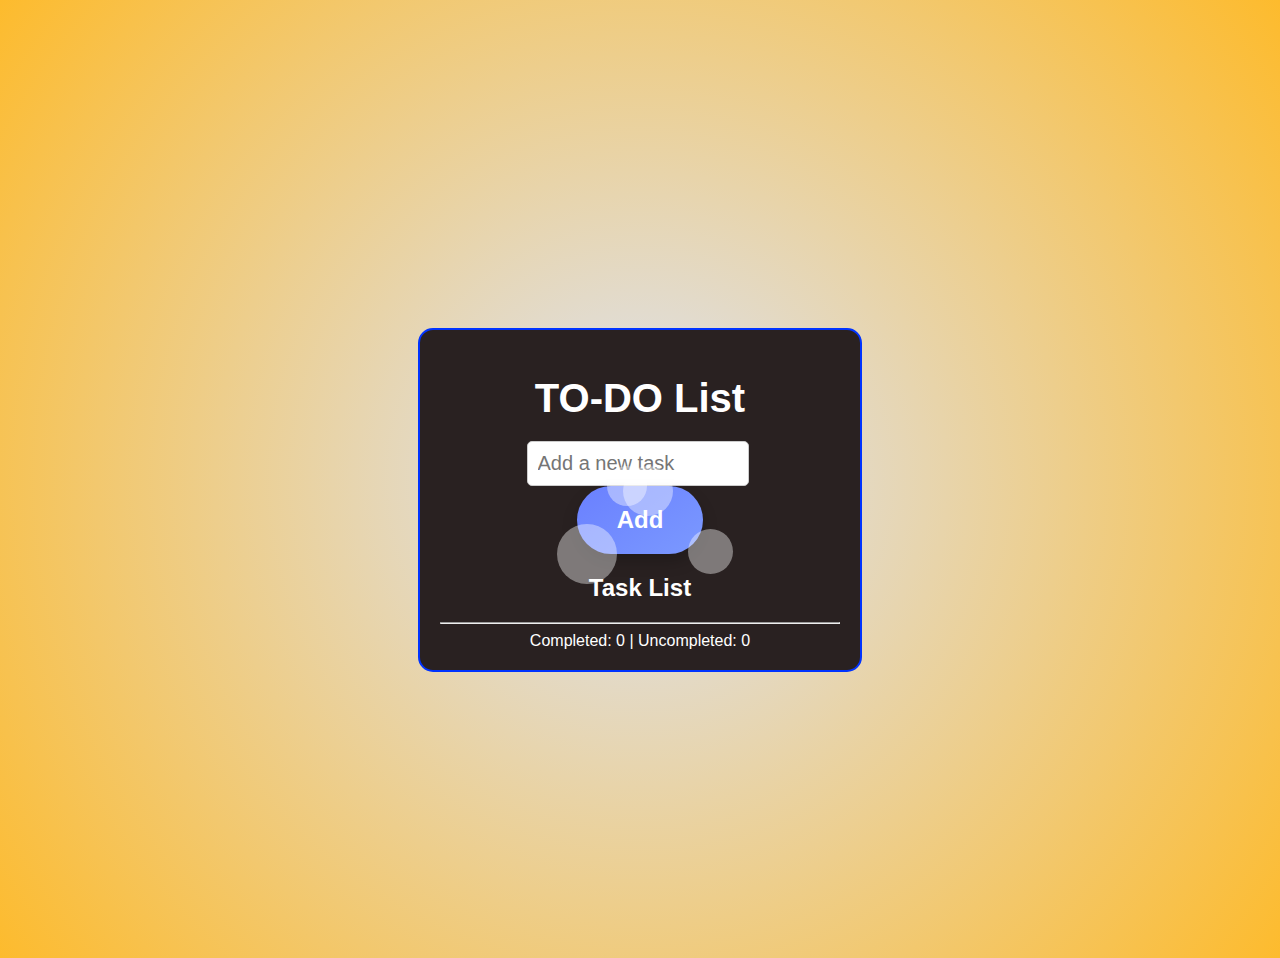
<file: todo-list-project/index.html>
<!DOCTYPE html>
<html lang="en">
    <head>
        <title>TO-DO List</title>
        <link rel="stylesheet" href="style.css" />
    </head>
    <body>
        <div class="container" id="todo-container">
            <div id="header">
                <h1>TO-DO List</h1>
            </div>

            <div id="todo-form">
                <input 
                    type="text"
                    class="input-item"
                    name="input-box"
                    id="input-box"
                    placeholder="Add a new task"
                />

                <div class="container">
        <button class="play-button">
            Add
            <div class="floating-shape shape1"></div>
            <div class="floating-shape shape2"></div>
            <div class="floating-shape shape3"></div>
            <div class="floating-shape shape4"></div>
        </button>
    </div>
            </div>

            <h2>Task List</h2>
            <ul id="list-container"></ul>
            <hr />
            <div class="counter-container">
                <div id="task-counters">
                    Completed: <span id="completed-counter">0</span> | Uncompleted: <span id="uncompleted-counter">0</span>
                </div>
            </div>
        </div>

        <script type="text/javascript" src="script.js"></script>
    </body>
</html>
</file>
<file: todo-list-project/style.css>
.completed {
    text-decoration: line-through;
    color: gray;
    border: 1px solid lightgray;
}

body {
    background: rgb(0,0,0);
    background: radial-gradient(circle, rgba(0,0,0,0.028124999999999956) 0%, rgba(253,187,45,1) 100%);
    font-family: Arial, sans-serif;
    text-align: center;
    margin-top: 50px;
}

#todo-container {
    background: rgb(41, 33, 33);
    width: 400px;
    margin: 0 auto;
    border: 2px solid #0033ff;
    padding: 20px;
    color: white;
    border-radius: 15px;
}

#header {
    margin: 5px;
    font-size: 20px;
    text-align: center;
}

h1 {
    margin-bottom: 20px;
}

#input-box {
    width: 200px;
    padding: 10px;
    border: 1px solid #ccc;
    border-radius: 5px;
    margin-right: 5px;
    font-size: 20px;
}

body {
    display: flex;
    justify-content: center;
    align-items: center;
    height: 100vh;
    background-color: #e1eaff;
    font-family: 'Arial', sans-serif;
}

.container {
    text-align: center;
}

.play-button {
    position: relative;
    background: linear-gradient(145deg, #6a80ff, #7b99ff);
    color: white;
    border: none;
    padding: 20px 40px;
    border-radius: 50px;
    font-size: 24px;
    font-weight: bold;
    display: inline-flex;
    align-items: center;
    justify-content: center;
    box-shadow: 0 8px 16px rgba(0, 0, 0, 0.2);
    cursor: pointer;
    outline: none;
    transition: transform 0.3s ease;
}

.play-button:hover {
    transform: scale(1.1);
}

.floating-shape {
    position: absolute;
    border-radius: 50%;
    background-color: rgba(255, 255, 255, 0.4);
    animation: float 4s infinite ease-in-out;
}

.shape1 {
    width: 40px;
    height: 40px;
    top: -20px;
    left: 30px;
    animation-delay: -1.2s;
}

.shape2 {
    width: 50px;
    height: 50px;
    top: -20px;
    right: 30px;
    animation-delay: -2.4s;
}

.shape3 {
    width: 60px;
    height: 60px;
    bottom: -30px;
    left: -20px;
    animation-delay: -3.6s;
}

.shape4 {
    width: 45px;
    height: 45px;
    bottom: -20px;
    right: -30px;
    animation-delay: -0.8s;
}

@keyframes float {
    0% {
        transform: translateY(0);
    }
    50% {
        transform: translateY(-15px);
    }
    100% {
        transform: translateY(0);
    }
}

#input-button:hover {
    background-color: #9eb7fd;
}

ul {
  list-style: none;
  padding: 0;
  margin-top: 20px;
  text-align:left;

}

li {
border: 1px solid white;
border-radius: 5px;
margin-bottom: 10px;
padding: 10px;
margin-top: 10px;
}

.edit-btn, .delete-btn {
  float: right;
  color:crimson;
  cursor: pointer;
  margin: 3px 5px;
  border: none;
  padding: 3px 5px;
  background: none;
} 

.completed {
  text-decoration: line-through;
  color: gray;
  border: 1px solid gray;
}
</file>
